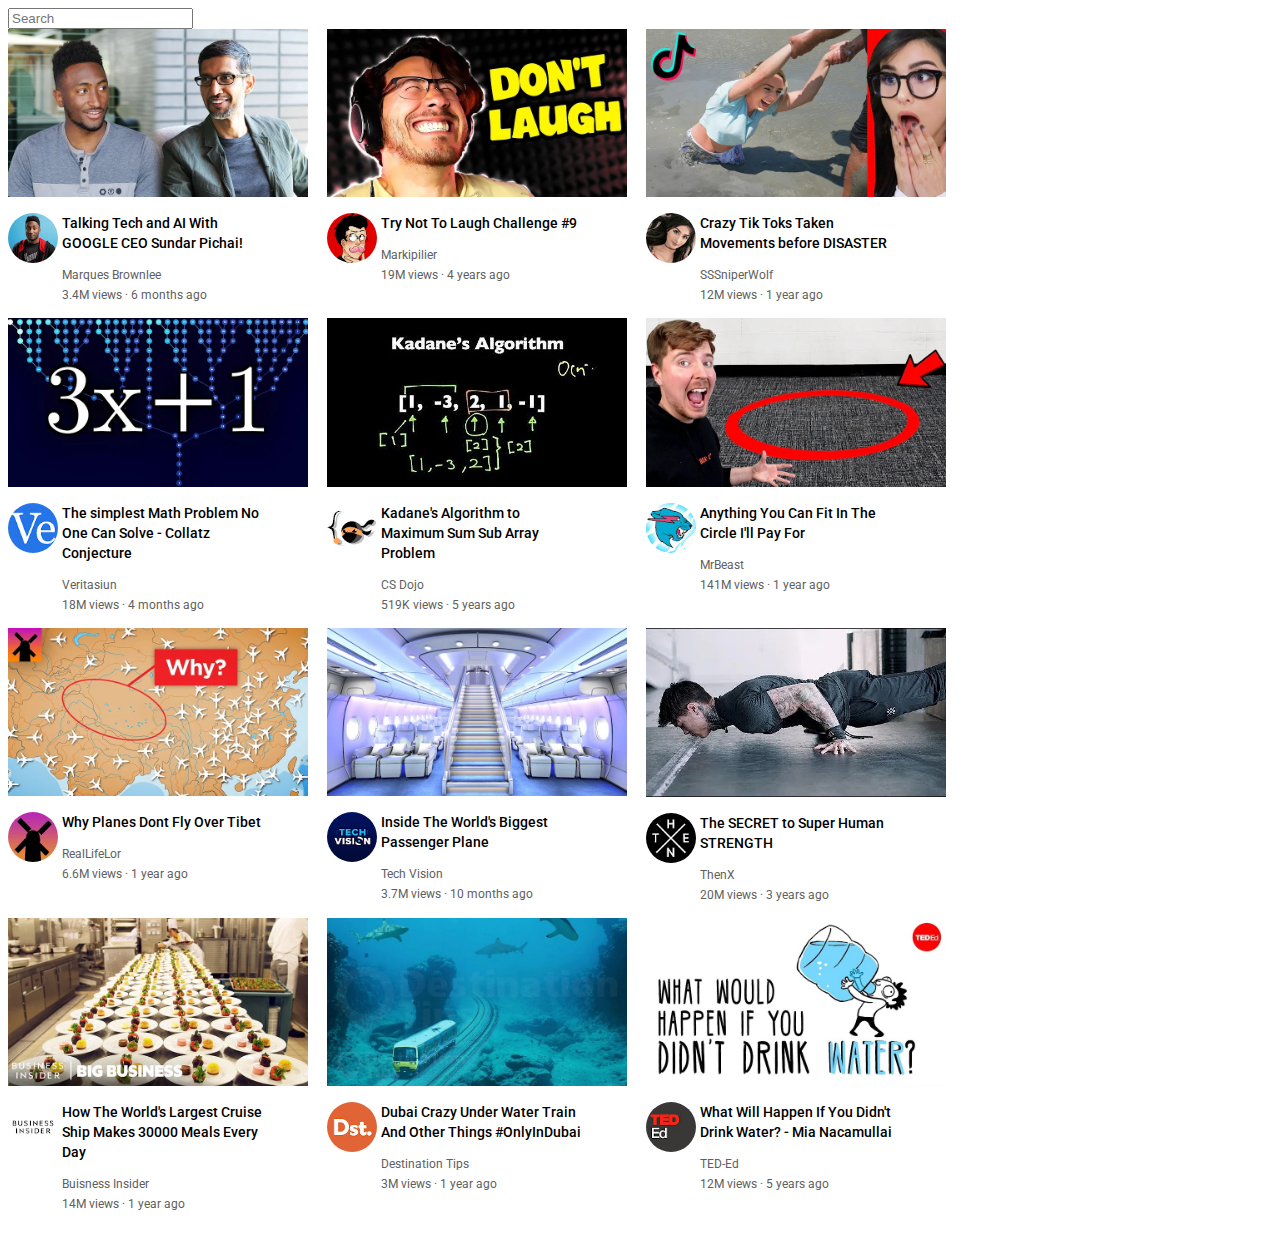
<file: index.html>
<!DOCTYPE html>
<html lang="en">
<head>
    <meta charset="UTF-8">
    <meta name="viewport" content="width=device-width, initial-scale=1.0">
    <title>Document</title>
    <link rel="preconnect" href="https://fonts.googleapis.com">
<link rel="preconnect" href="https://fonts.gstatic.com" crossorigin>
<link href="https://fonts.googleapis.com/css2?family=Roboto:ital,wght@0,100;0,300;0,400;0,500;0,700;0,900;1,100;1,300;1,400;1,500;1,700;1,900&display=swap" rel="stylesheet">
    <style>

        p {
            font-family: Roboto, Arial;
            margin-top: 0px;
            margin-bottom: 0px;
        }

.search-bar{
            display: block;
        }


        .thumbnails{
            width: 300px;
        }

        .channel-image{
            width: 50px;
            border-radius: 50px;
        }
 
        .video-title{
            margin-top: 0px;
            font-size: 14px;
            font-weight: 500;
            line-height: 20px;
            margin-bottom: 15px;
        }

        .video-author{
            font-size: 12px;
            color: rgb(96, 96, 96);
            margin-bottom: 6px;
        }

        .video-stats{
            font-size: 12px;
            color: rgb(96, 96, 96);
        }

        .video-preview{
            width: 300px;
            display: inline-block;
            vertical-align: top;
            margin-right: 15px;
        }

        .channel-picture{
            width: 50px;
            display: inline-block;
            vertical-align: top;
        }

        .video-info{
            display: inline-block;
            width: 200px;
            
        }

        .thumbnail-row{
            margin-bottom: 12px;
        }

        .bottom-details{
            margin-bottom: 15px;
        }

    </style>

</head>
<body>
    <input class="search-bar" type="text" placeholder="Search">
    <div class="video-preview">
       <div class="thumbnail-row">
        <img class="thumbnails" src="thumbnails/thumb-1.jpg">
       </div> 
    
    <div class="bottom-details">
        <div class="channel-picture">
            <img class="channel-image" src="profile/channel-1.jpeg.jpg">
        </div>
        <div class="video-info"> 
            <p class="video-title">Talking Tech and AI With GOOGLE CEO Sundar Pichai!</p>
            <p class="video-author">Marques Brownlee</p>
            <p class="video-stats">3.4M views &#183; 6 months ago </p> </div>
    </div>
</div>
    
<div class="video-preview">
    <div class="thumbnail-row">
     <img class="thumbnails" src="thumbnails/thumb-2.jpg">
    </div> 
 
 <div class="bottom-details">
     <div class="channel-picture">
         <img class="channel-image" src="profile/channel-2.jpeg.jpg">
     </div>
     <div class="video-info"> 
         <p class="video-title">Try Not To Laugh Challenge #9</p>
         <p class="video-author">Markipilier</p>
         <p class="video-stats">19M views &#183; 4 years ago </p> </div>
 </div>
</div>

<div class="video-preview">
    <div class="thumbnail-row">
     <img class="thumbnails" src="thumbnails/thumb-3.jpg">
    </div> 
 
 <div class="bottom-details">
     <div class="channel-picture">
         <img class="channel-image" src="profile/channel-3.jpeg.jpg">
     </div>
     <div class="video-info"> 
         <p class="video-title">Crazy Tik Toks Taken Movements before DISASTER</p>
         <p class="video-author">SSSniperWolf</p>
         <p class="video-stats">12M views &#183; 1 year ago </p> </div>
 </div>
</div>

<div class="video-preview">
    <div class="thumbnail-row">
     <img class="thumbnails" src="thumbnails/thumb-4.jpg">
    </div> 
 
 <div class="bottom-details">
     <div class="channel-picture">
         <img class="channel-image" src="profile/channel-4.jpeg.jpg">
     </div>
     <div class="video-info"> 
         <p class="video-title">The simplest Math Problem No One Can Solve - Collatz Conjecture</p>
         <p class="video-author">Veritasiun</p>
         <p class="video-stats">18M views &#183; 4 months ago </p> </div>
 </div>
</div>

<div class="video-preview">
    <div class="thumbnail-row">
     <img class="thumbnails" src="thumbnails/thumb-5.jpg">
    </div> 
 
 <div class="bottom-details">
     <div class="channel-picture">
         <img class="channel-image" src="profile/channel-5.jpeg.jpg">
     </div>
     <div class="video-info"> 
         <p class="video-title">Kadane's Algorithm to Maximum Sum Sub Array Problem</p>
         <p class="video-author">CS Dojo</p>
         <p class="video-stats">519K views &#183; 5 years ago </p> </div>
 </div>
</div>

<div class="video-preview">
    <div class="thumbnail-row">
     <img class="thumbnails" src="thumbnails/thumb-6.jpg">
    </div> 
 
 <div class="bottom-details">
     <div class="channel-picture">
         <img class="channel-image" src="profile/channel-6.jpeg.jpg">
     </div>
     <div class="video-info"> 
         <p class="video-title">Anything  You Can Fit In The Circle I'll Pay For</p>
         <p class="video-author">MrBeast</p>
         <p class="video-stats">141M views &#183; 1 year ago </p> </div>
 </div>
</div>

<div class="video-preview">
    <div class="thumbnail-row">
     <img class="thumbnails" src="thumbnails/thumb-7.jpg">
    </div> 
 
 <div class="bottom-details">
     <div class="channel-picture">
         <img class="channel-image" src="profile/channel-7.jpeg.jpg">
     </div>
     <div class="video-info"> 
         <p class="video-title">Why Planes Dont Fly Over Tibet</p>
         <p class="video-author">RealLifeLor</p>
         <p class="video-stats">6.6M views &#183; 1 year ago </p> </div>
 </div>
</div>

<div class="video-preview">
    <div class="thumbnail-row">
     <img class="thumbnails" src="thumbnails/thumb-8.jpg">
    </div> 
 
 <div class="bottom-details">
     <div class="channel-picture">
         <img class="channel-image" src="profile/channel-8.jpeg.jpg">
     </div>
     <div class="video-info"> 
         <p class="video-title">Inside The World's Biggest Passenger Plane</p>
         <p class="video-author">Tech Vision</p>
         <p class="video-stats">3.7M views &#183; 10 months ago </p> </div>
 </div>
</div>

<div class="video-preview">
    <div class="thumbnail-row">
     <img class="thumbnails" src="thumbnails/thumb-9.jpg">
    </div> 
 
 <div class="bottom-details">
     <div class="channel-picture">
         <img class="channel-image" src="profile/channel-9.jpeg.jpg">
     </div>
     <div class="video-info"> 
         <p class="video-title">The SECRET to Super Human STRENGTH</p>
         <p class="video-author">ThenX</p>
         <p class="video-stats">20M views &#183; 3 years ago </p> </div>
 </div>
</div>

<div class="video-preview">
    <div class="thumbnail-row">
     <img class="thumbnails" src="thumbnails/thumb-10.jpg">
    </div> 
 
 <div class="bottom-details">
     <div class="channel-picture">
         <img class="channel-image" src="profile/channel-10.jpeg.jpg">
     </div>
     <div class="video-info"> 
         <p class="video-title">How The World's Largest Cruise Ship Makes 30000 Meals Every Day</p>
         <p class="video-author">Buisness Insider</p>
         <p class="video-stats">14M views &#183; 1 year ago </p> </div>
 </div>
</div>

<div class="video-preview">
    <div class="thumbnail-row">
     <img class="thumbnails" src="thumbnails/thumb-11.jpg">
    </div> 
 
 <div class="bottom-details">
     <div class="channel-picture">
         <img class="channel-image" src="profile/channel-11.jpeg.jpg">
     </div>
     <div class="video-info"> 
         <p class="video-title">Dubai Crazy Under Water Train And Other Things #OnlyInDubai</p>
         <p class="video-author">Destination Tips</p>
         <p class="video-stats">3M views &#183; 1 year ago </p> </div>
 </div>
</div>

<div class="video-preview">
    <div class="thumbnail-row">
     <img class="thumbnails" src="thumbnails/thumb-12.jpg">
    </div> 
 
 <div class="bottom-details">
     <div class="channel-picture">
         <img class="channel-image" src="profile/channel-12.jpeg.jpg">
     </div>
     <div class="video-info"> 
         <p class="video-title">What Will Happen If You Didn't Drink Water? - Mia Nacamullai</p>
         <p class="video-author">TED-Ed</p>
         <p class="video-stats">12M views &#183; 5 years ago </p> </div>
 </div>
</div>
    
</body>
</html>
</file>
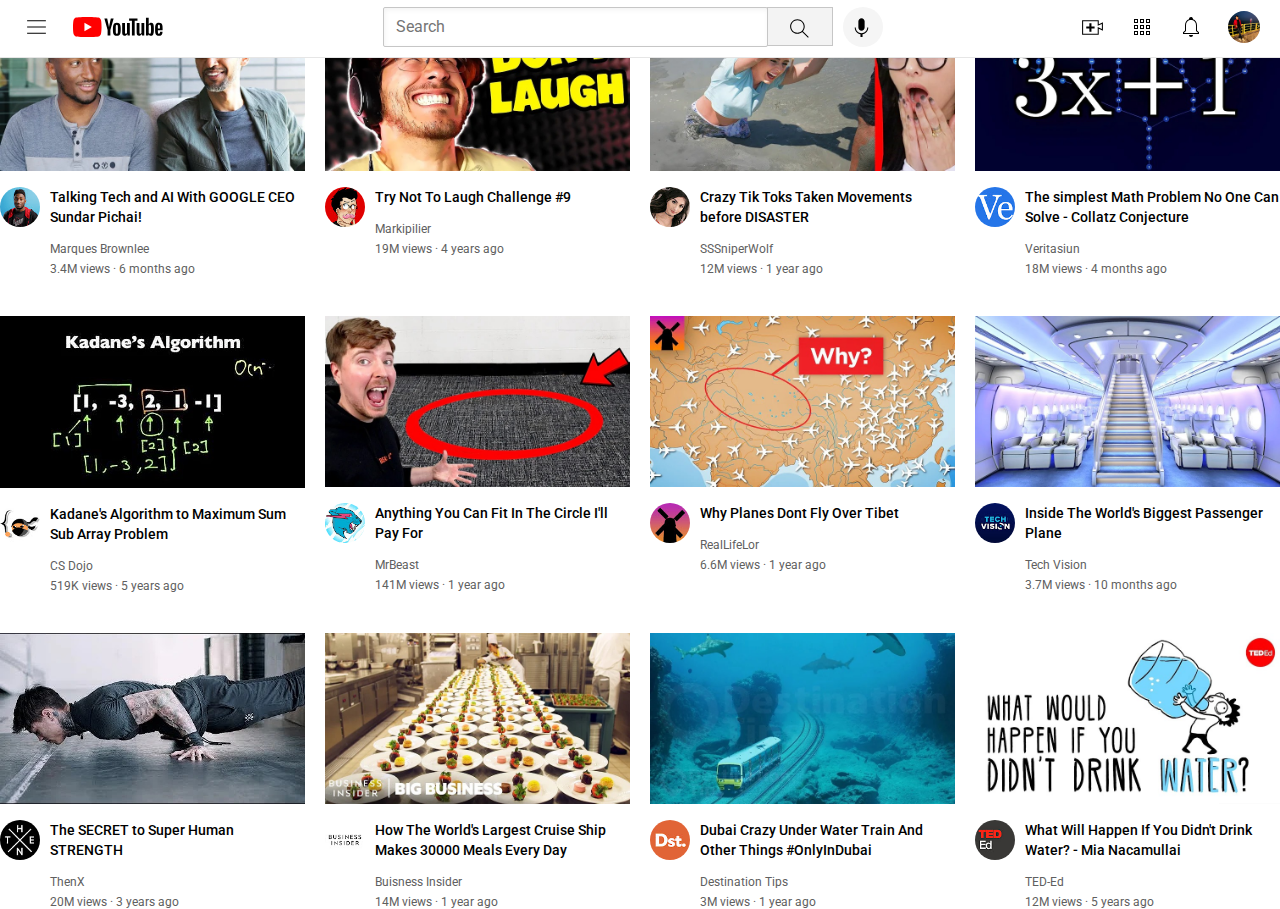
<file: Youtube.html>
<!DOCTYPE html>
<html lang="en">
<head>

    <meta charset="UTF-8">
    <meta name="viewport" content="width=device-width, initial-scale=1.0">
    <title>Document</title>
    <link rel="preconnect" href="https://fonts.googleapis.com">
<link rel="preconnect" href="https://fonts.gstatic.com" crossorigin>
<link href="https://fonts.googleapis.com/css2?family=Roboto:ital,wght@0,100;0,300;0,400;0,500;0,700;0,900;1,100;1,300;1,400;1,500;1,700;1,900&display=swap" rel="stylesheet">


<link rel="stylesheet" href="Styles/video.css">
<link rel="stylesheet" href="Styles/header.css">
<link rel="stylesheet" href="Styles/general.css">


</head>
<body>
    <div class="header">
        <div class="left-section"> <img class="hamburger" src="header/hamburger-menu.svg">
        <img class="logo" src="header/youtube-logo.svg">
    </div>
        <div class="middle-section">
            <input class="search-bar" type="text" placeholder="Search">
            <button class="search-button">
                <img class="search-button-icon" src="header/search.svg">
            </button>
            <button class="voice-button">
                <img class="voice-search-button" src="header/voice-search-icon.svg">
            </button>
        </div>
        <div class="right-section">
            <img class="upload" src="header/upload.svg">
            <img class="apps" src="header/youtube-apps.svg">
            <img class="notifications" src="header/notifications.svg">
            <img class="profile" src="header/unnamed.jpg">
        </div>
    </div>
   
    <div class="full-grid" >
        
            <div class="video-preview">
                <div class="thumbnail-row">
                 <img class="thumbnails" src="thumbnails/thumb-1.jpg">
                </div> 
             
             <div class="video-info-grid">
                 <div class="channel-picture">
                     <img class="channel-image" src="profile/channel-1.jpeg.jpg">
                 </div>
                 <div class="video-info"> 
                     <p class="video-title">Talking Tech and AI With GOOGLE CEO Sundar Pichai!</p>
                     <p class="video-author">Marques Brownlee</p>
                     <p class="video-stats">3.4M views &#183; 6 months ago </p> </div>
             </div>
         </div>
        
        
            <div class="video-preview">
                <div class="thumbnail-row">
                 <img class="thumbnails" src="thumbnails/thumb-2.jpg">
                </div> 
             <div class="video-info-grid">
                 <div class="channel-picture">
                     <img class="channel-image" src="profile/channel-2.jpeg.jpg">
                 </div>
                 <div class="video-info"> 
                     <p class="video-title">Try Not To Laugh Challenge #9</p>
                     <p class="video-author">Markipilier</p>
                     <p class="video-stats">19M views &#183; 4 years ago </p> </div>
             </div>
            </div>
    
    
    
        <div class="video-preview">
            <div class="thumbnail-row">
             <img class="thumbnails" src="thumbnails/thumb-3.jpg">
            </div> 
         
         <div class="video-info-grid">
             <div class="channel-picture">
                 <img class="channel-image" src="profile/channel-3.jpeg.jpg">
             </div>
             <div class="video-info"> 
                 <p class="video-title">Crazy Tik Toks Taken Movements before DISASTER</p>
                 <p class="video-author">SSSniperWolf</p>
                 <p class="video-stats">12M views &#183; 1 year ago </p> </div>
         </div>
        </div>
    
    
    
        <div class="video-preview">
            <div class="thumbnail-row">
             <img class="thumbnails" src="thumbnails/thumb-4.jpg">
            </div> 
         
         <div class="video-info-grid">
             <div class="channel-picture">
                 <img class="channel-image" src="profile/channel-4.jpeg.jpg">
             </div>
             <div class="video-info"> 
                 <p class="video-title">The simplest Math Problem No One Can Solve - Collatz Conjecture</p>
                 <p class="video-author">Veritasiun</p>
                 <p class="video-stats">18M views &#183; 4 months ago </p> </div>
         </div>
        </div>
    
    
    
        <div class="video-preview">
            <div class="thumbnail-row">
             <img class="thumbnails" src="thumbnails/thumb-5.jpg">
            </div> 
         
         <div class="video-info-grid">
             <div class="channel-picture">
                 <img class="channel-image" src="profile/channel-5.jpeg.jpg">
             </div>
             <div class="video-info"> 
                 <p class="video-title">Kadane's Algorithm to Maximum Sum Sub Array Problem</p>
                 <p class="video-author">CS Dojo</p>
                 <p class="video-stats">519K views &#183; 5 years ago </p> </div>
         </div>
        </div>
    
    
    
        <div class="video-preview">
            <div class="thumbnail-row">
             <img class="thumbnails" src="thumbnails/thumb-6.jpg">
            </div> 
         
         <div class="video-info-grid">
             <div class="channel-picture">
                 <img class="channel-image" src="profile/channel-6.jpeg.jpg">
             </div>
             <div class="video-info"> 
                 <p class="video-title">Anything  You Can Fit In The Circle I'll Pay For</p>
                 <p class="video-author">MrBeast</p>
                 <p class="video-stats">141M views &#183; 1 year ago </p> </div>
         </div>
        </div>

    
    
        <div class="video-preview">
            <div class="thumbnail-row">
             <img class="thumbnails" src="thumbnails/thumb-7.jpg">
            </div> 
         
         <div class="video-info-grid">
             <div class="channel-picture">
                 <img class="channel-image" src="profile/channel-7.jpeg.jpg">
             </div>
             <div class="video-info"> 
                 <p class="video-title">Why Planes Dont Fly Over Tibet</p>
                 <p class="video-author">RealLifeLor</p>
                 <p class="video-stats">6.6M views &#183; 1 year ago </p> </div>
         </div>
        </div>
    
    
    
        <div class="video-preview">
            <div class="thumbnail-row">
             <img class="thumbnails" src="thumbnails/thumb-8.jpg">
            </div> 
         
         <div class="video-info-grid">
             <div class="channel-picture">
                 <img class="channel-image" src="profile/channel-8.jpeg.jpg">
             </div>
             <div class="video-info"> 
                 <p class="video-title">Inside The World's Biggest Passenger Plane</p>
                 <p class="video-author">Tech Vision</p>
                 <p class="video-stats">3.7M views &#183; 10 months ago </p> </div>
         </div>
        </div>
    
    
    
        <div class="video-preview">
            <div class="thumbnail-row">
             <img class="thumbnails" src="thumbnails/thumb-9.jpg">
            </div> 
         
         <div class="video-info-grid">
             <div class="channel-picture">
                 <img class="channel-image" src="profile/channel-9.jpeg.jpg">
             </div>
             <div class="video-info"> 
                 <p class="video-title">The SECRET to Super Human STRENGTH</p>
                 <p class="video-author">ThenX</p>
                 <p class="video-stats">20M views &#183; 3 years ago </p> </div>
         </div>
        </div>
    
    
    
        <div class="video-preview">
            <div class="thumbnail-row">
             <img class="thumbnails" src="thumbnails/thumb-10.jpg">
            </div> 
         
         <div class="video-info-grid">
             <div class="channel-picture">
                 <img class="channel-image" src="profile/channel-10.jpeg.jpg">
             </div>
             <div class="video-info"> 
                 <p class="video-title">How The World's Largest Cruise Ship Makes 30000 Meals Every Day</p>
                 <p class="video-author">Buisness Insider</p>
                 <p class="video-stats">14M views &#183; 1 year ago </p> </div>
         </div>
        </div>
    
    
    
        <div class="video-preview">
            <div class="thumbnail-row">
             <img class="thumbnails" src="thumbnails/thumb-11.jpg">
            </div> 
         
         <div class="video-info-grid">
             <div class="channel-picture">
                 <img class="channel-image" src="profile/channel-11.jpeg.jpg">
             </div>
             <div class="video-info"> 
                 <p class="video-title">Dubai Crazy Under Water Train And Other Things #OnlyInDubai</p>
                 <p class="video-author">Destination Tips</p>
                 <p class="video-stats">3M views &#183; 1 year ago </p> </div>
         </div>
        </div>
    
    
    
        <div class="video-preview">
            <div class="thumbnail-row">
             <img class="thumbnails" src="thumbnails/thumb-12.jpg">
            </div> 
         
         <div class="video-info-grid">
             <div class="channel-picture">
                 <img class="channel-image" src="profile/channel-12.jpeg.jpg">
             </div>
             <div class="video-info"> 
                 <p class="video-title">What Will Happen If You Didn't Drink Water? - Mia Nacamullai</p>
                 <p class="video-author">TED-Ed</p>
                 <p class="video-stats">12M views &#183; 5 years ago </p> </div>
         </div>
        </div>
    </div>

    

    
</body>
</html>
</file>
<file: Styles/video.css>
.thumbnails{
    width: 100%;
}

.video-info-grid{
    display: grid;
    grid-template-columns: 50px 1fr;
}

.channel-image{
    width: 40px;
    border-radius: 50px;
}

.video-title{
    width: 100%;
    margin-top: 0px;
    font-size: 14px;
    font-weight: 500;
    line-height: 20px;
    margin-bottom: 15px;
}

.video-author{
    font-size: 12px;
    color: rgb(96, 96, 96);
    margin-bottom: 6px;
}

.video-stats{
    font-size: 12px;
    color: rgb(96, 96, 96);
}

.video-preview{

}

.channel-picture{
    width: 40px;
    vertical-align: top;
}

.video-info{

    
}

.thumbnail-row{
    margin-bottom: 12px;
}


.full-grid{
display: grid;
grid-template-columns: 1fr 1fr 1fr 1fr;
column-gap: 20px;
row-gap: 40px;
}
</file>
<file: Styles/header.css>
.header{
    display: flex;
    height: 20px;
    flex-direction: row;
    justify-content: space-between;
    align-items: center;
    padding-bottom: 20px;
    background-color: rgb(255, 255, 255);
    position: fixed;
    top: 0;
    right: 0;
    left: 0;
    padding-top: 17px;
    border-bottom-width: 1px;
    border-bottom-style: solid;
    border-bottom-color: rgb(230, 230, 230);
    z-index: 100;
}

.left-section{
    display: flex;
    width: 150px;
}

.hamburger{
    height: 25px;
    margin-left: 24px;
    margin-right: 24px;
    cursor: pointer;

}

.logo{
    height: 20px;
    cursor: pointer;
    padding-top: 2px;
}

.middle-section{
    flex: 1;
    max-width: 500px;
    margin-left: 70px;
    margin-right: 35px;
    display: flex;
}

.search-bar{
    height: 36px;
    flex: 1;
    border-style: solid;
    border-color: rgb(198 198, 198);
    border-width: 1px;
    box-shadow: inset 1px 2px 5px 
    rgba(0, 0, 0,0.05);
    border-radius: 2px;
    width: 0;
}

.search-bar::placeholder{
    font-family: Roboto, arial;
    font-size: 16px;
    padding-left: 10px;
    margin-top: 10px;
}

.search-button, .voice-search-button, .upload-container{
    display: flex;
    justify-content: center;
    align-items: center;
}

.search-button{
    height: 39px;
    width: 66px;
    background-color: rgb(243, 243, 243);
    border-style: solid;
    border-width: 1px;
    border-color: rgb(198, 198, 198);
    margin-left: -1px;
    cursor: pointer;
    margin-right: 10px;
    position: relative;
}

.search-button .tooltips{
    position: absolute;
    background-color: rgb(128, 128, 128);
    color: white;
    padding-top: 8px;
    padding-bottom: 8px;
    padding-left: 8px;
    padding-right: 8px;
    border-radius: 2px;
    bottom: -43px;
    opacity: 0;
    transition: opacity 0.15ms;
    pointer-events: none;
}

.upload-container .tooltips{
    font-family: arial;
    font-size: 12px;
    position: absolute;
    background-color: rgb(128, 128, 128);
    color: white;
    padding-top: 8px;
    padding-bottom: 8px;
    padding-left: 8px;
    padding-right: 8px;
    border-radius: 2px;
    bottom: -35px;
    opacity: 0;
    transition: opacity 0.15ms;
    pointer-events: none;
}

.app-container .tooltips{
    font-family: arial;
    font-size: 12px;
    position: absolute;
    background-color: rgb(128, 128, 128);
    color: white;
    padding-top: 8px;
    padding-bottom: 8px;
    padding-left: 8px;
    padding-right: 8px;
    border-radius: 2px;
    bottom: -35px;
    opacity: 0;
    transition: opacity 0.15ms;
    pointer-events: none;
}

.noti-container .tooltips{
    font-family: arial;
    font-size: 12px;
    position: absolute;
    background-color: rgb(128, 128, 128);
    color: white;
    padding-top: 8px;
    padding-bottom: 8px;
    padding-left: 8px;
    padding-right: 8px;
    border-radius: 2px;
    bottom: -35px;
    opacity: 0;
    transition: opacity 0.15ms;
    pointer-events: none;
}

.search-button:hover .tooltips,
.upload-container:hover .tooltips,
.app-container:hover .tooltips,
.noti-container:hover .tooltips{
    opacity: 1;
}


.search-button-icon{
    height: 25px;
    margin-top: 4px;
    margin-left: 15px;
    margin-right: 15px;
}

.voice-button{
    height: 40px;
    width: 40px;
    border-radius: 20px;
    border: none;
    background-color: rgb(245, 245, 245);
    cursor: pointer;
    position: relative;
}

.voice-button .tooltips{
    position: absolute;
    background-color: rgb(127, 127, 127);
    color: white;
    width: 150px;
    padding-top: 8px;
    padding-bottom: 8px;
    padding-left: 15px;
    padding-right: 15px;
    border-radius: 2px;
    bottom: -43px;
    opacity: 0;
    transition: opacity 0.15ms;
    pointer-events: none;
    display: flex;
    justify-content: center;
    align-items: center;
}

.voice-button:hover .tooltips{
    opacity: 1;
}

.voice-search-button{
    height: 25px;
}


.right-section{
    width : 200px;
    display: flex;
    align-items: center;
    flex-shrink: 0;
    justify-content: space-between;
}

.upload{
    height: 25px;
}



.apps{
    height: 24px;
    margin-left: 25px;
}

.notifications{
    height: 24px;
    margin-left: 25px;
    position: relative;
}

.notifications-icon-container{
    position: relative;
}

.notifications-count{
    font-family: roboto,arial;
    position: absolute;
    right: -5px;
    top: -2px;
    background-color: rgb(199, 0, 0);
    color: white;
    padding-left: 5px;
    padding-right: 5px;
    padding-top: 2px;
    padding-bottom: 2px;
    border-radius: 10px;
    font-size: 10px;
}

.profile{
    height: 32px;
    border-radius: 20px;
    margin-right: 20px;
    margin-left: 25px;

}
</file>
<file: Styles/general.css>
p {
    font-family: Roboto, Arial;
    margin-top: 0px;
    margin-bottom: 0px;
}

body{
    margin: 0;
}
</file>
